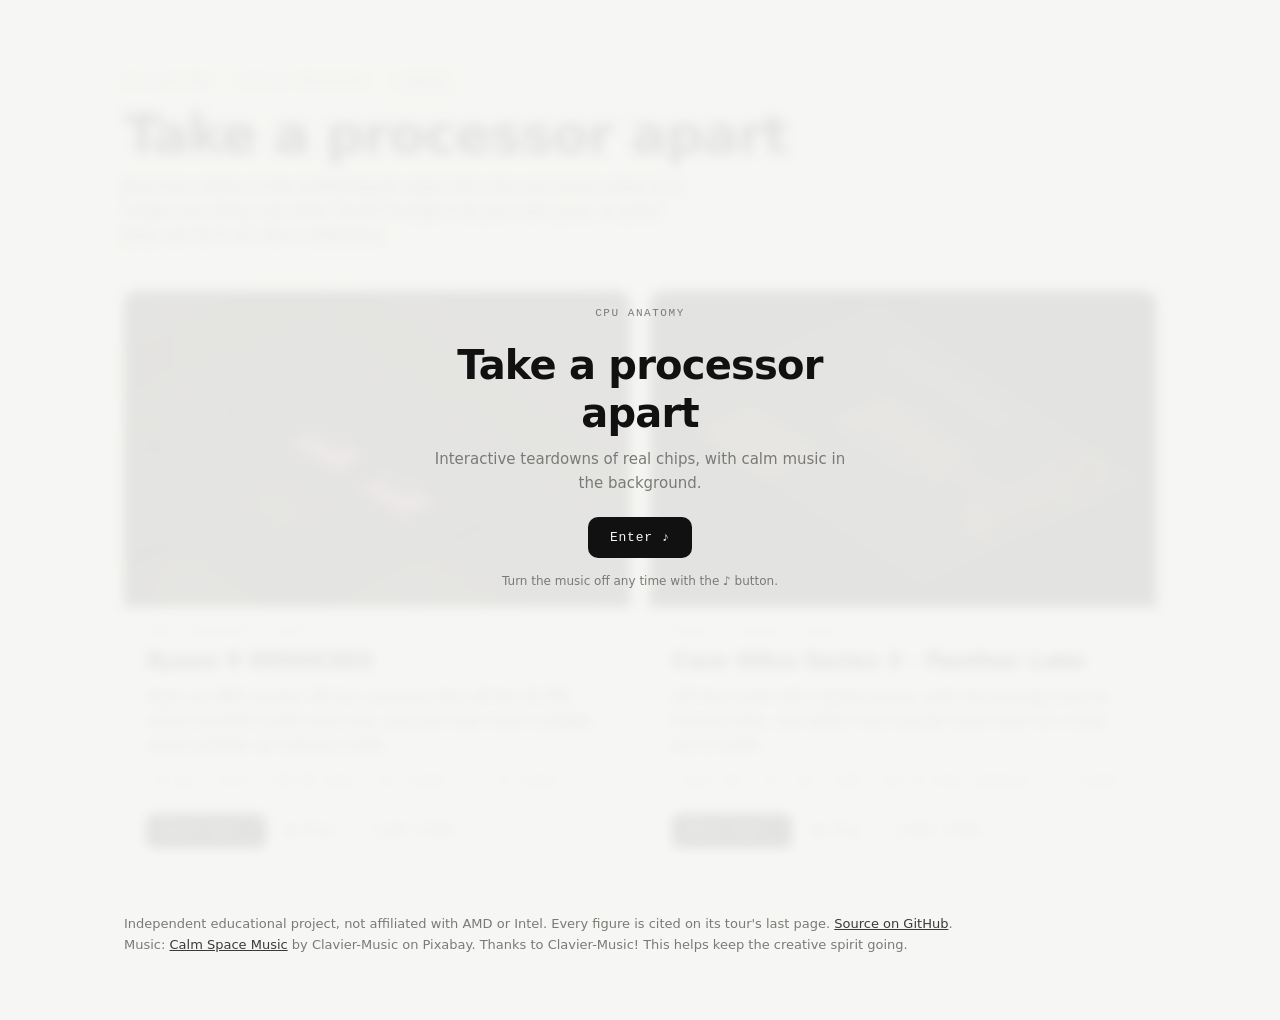
<file: index.html>
<!doctype html>
<html lang="en">
<head>
<meta charset="utf-8">
<meta name="viewport" content="width=device-width, initial-scale=1">
<title>CPU Anatomy</title>
<meta name="description" content="Interactive, scroll-driven teardowns of real processors, from the motherboard down to a single core.">
<style>
:root{--bg:#111;--card:#171717;--line:#2a2a2a;--text:#c9c9c9;--muted:#808080;--strong:#f2f2f2;--focus:#8a8a8a;color-scheme:dark}
@media (prefers-color-scheme:light){:root{--bg:#f6f6f4;--card:#fff;--line:#e2e2de;--text:#3a3a3a;--muted:#7a7a76;--strong:#111;--focus:#555;color-scheme:light}}
*{box-sizing:border-box}
body{margin:0;background:var(--bg);color:var(--text);font:15px/1.6 ui-sans-serif,system-ui,-apple-system,"Segoe UI",sans-serif}
main{max-width:1080px;margin:0 auto;padding:72px 24px 64px}
.kicker{font:11px/1 ui-monospace,SFMono-Regular,Menlo,monospace;letter-spacing:.14em;text-transform:uppercase;color:var(--muted);margin:0 0 14px}
h1{margin:0 0 12px;color:var(--strong);font-size:clamp(34px,5vw,54px);line-height:1.04;font-weight:600;letter-spacing:-.025em}
.lede{max-width:560px;margin:0 0 44px}
.grid{display:grid;grid-template-columns:repeat(auto-fit,minmax(min(100%,440px),1fr));gap:20px}
.cpu{display:flex;flex-direction:column;background:var(--card);border-radius:14px;box-shadow:0 0 0 1px var(--line);overflow:hidden}
.cpu img{display:block;width:100%;height:auto;aspect-ratio:16/10;object-fit:cover;object-position:50% 50%;background:#111}
.body{padding:20px 22px 22px;display:flex;flex-direction:column;gap:10px;flex:1}
.maker{font:11px/1 ui-monospace,SFMono-Regular,Menlo,monospace;letter-spacing:.12em;text-transform:uppercase;color:var(--muted)}
h2{margin:0;color:var(--strong);font-size:22px;line-height:1.2;font-weight:600;letter-spacing:-.01em}
.body p{margin:0}
.specs{display:flex;flex-wrap:wrap;gap:6px;margin:2px 0 6px;padding:0;list-style:none;font:11.5px/1 ui-monospace,SFMono-Regular,Menlo,monospace;color:var(--muted)}
.specs li{padding:6px 8px;border-radius:6px;box-shadow:0 0 0 1px var(--line)}
.actions{display:flex;flex-wrap:wrap;gap:8px;margin-top:auto;padding-top:6px}
.actions a{font:500 12px/1 ui-monospace,SFMono-Regular,Menlo,monospace;letter-spacing:.04em;text-decoration:none;color:var(--text);padding:11px 14px;border-radius:8px;box-shadow:0 0 0 1px var(--line)}
.actions a.go{background:var(--strong);color:var(--bg);box-shadow:none}
.actions a:hover{box-shadow:0 0 0 1px var(--focus)}
.actions a:focus-visible{outline:2px solid var(--focus);outline-offset:2px}
footer{margin-top:44px;font-size:13px;color:var(--muted)}
footer a{color:var(--text)}
.music{margin-left:10px;font:inherit;letter-spacing:.08em;color:var(--muted);background:none;border:0;border-radius:6px;padding:5px 8px;box-shadow:0 0 0 1px var(--line);cursor:pointer;text-transform:none}
.music[data-state="on"]{color:var(--strong)}
.music[data-state="off"]{text-decoration:line-through}
.music[data-state="waiting"]{color:var(--strong);animation:music-wait 1.6s ease-in-out infinite}
@keyframes music-wait{50%{box-shadow:0 0 0 1px var(--focus),0 0 0 4px color-mix(in oklab,var(--focus) 25%,transparent)}}
@media (prefers-reduced-motion:reduce){.music[data-state="waiting"]{animation:none}}
.music:focus-visible{outline:2px solid var(--focus);outline-offset:2px}

/* welcome screen: shown only while the browser is holding sound back; one click lets the music in */
.welcome{position:fixed;inset:0;z-index:10;display:grid;place-items:center;padding:24px;background:color-mix(in oklab,var(--bg) 92%,transparent);backdrop-filter:blur(6px);opacity:0;visibility:hidden;transition:opacity .5s ease,visibility 0s .5s}
html[data-music="waiting"]:not([data-entered]) .welcome{opacity:1;visibility:visible;transition:opacity .5s ease .35s,visibility 0s .35s}
.welcome div{text-align:center;max-width:420px}
.welcome h2{margin:0 0 10px;font-size:clamp(28px,4vw,40px);letter-spacing:-.02em}
.welcome p{margin:0 0 22px;color:var(--muted)}
.welcome button{font:500 13px/1 ui-monospace,SFMono-Regular,Menlo,monospace;letter-spacing:.06em;color:var(--bg);background:var(--strong);border:0;border-radius:10px;padding:14px 22px;cursor:pointer}
.welcome button:focus-visible{outline:2px solid var(--focus);outline-offset:3px}
.welcome small{display:block;margin-top:14px;font-size:12px;color:var(--muted)}
@media (prefers-reduced-motion:reduce){.welcome,html[data-music="waiting"]:not([data-entered]) .welcome{transition:none}}
</style>
</head>
<body>
<main>
  <p class="kicker">CPU Anatomy · pick a processor <button type="button" class="music" data-music data-src="assets/audio/calm-space-music.mp3" aria-label="Mute music">♪ music</button></p>
  <h1>Take a processor apart</h1>
  <p class="lede">Each tour starts at the motherboard, opens the chip and zooms down to a single core doing real work. Scroll through it at your own pace, or press play and let it run like a slideshow.</p>
  <div class="grid">
    <article class="cpu">
      <img src="assets/img/card-amd.jpg" alt="Isometric drawing of the Ryzen 9 9950X3D2 package with its compute dies lifted off the cache dies beneath them" width="880" height="550">
      <div class="body">
        <span class="maker">AMD · desktop · 2026</span>
        <h2>Ryzen 9 9950X3D2</h2>
        <p>Open an AM5 socket, lift the compute dies off the 64 MB cache stacked under each one, and see how much a bigger cache speeds up memory loads.</p>
        <ul class="specs"><li>16 Zen 5 cores</li><li>208 MB cache</li><li>3D V-Cache × 2</li><li>16 slides</li></ul>
        <div class="actions"><a class="go" href="ryzen-9950x3d2/">Start tour →</a><a href="ryzen-9950x3d2/?play">▶ Play</a><a href="ryzen-9950x3d2/light.html">Light theme</a></div>
      </div>
    </article>
    <article class="cpu">
      <img src="assets/img/card-intel.jpg" alt="Isometric drawing of a laptop mainboard with an Intel Panther Lake processor and its cooling module" width="880" height="550">
      <div class="body">
        <span class="maker">Intel · laptop · 2026</span>
        <h2>Core Ultra Series 3 · Panther Lake</h2>
        <p>Lift the cooler off a laptop board, split the package into its Foveros tiles, and watch one Cougar Cove core run a loop out of order.</p>
        <ul class="specs"><li>Intel 18A</li><li>4P + 8E + 4LPE</li><li>Out-of-order simulator</li><li>17 slides</li></ul>
        <div class="actions"><a class="go" href="panther-lake/">Start tour →</a><a href="panther-lake/?play">▶ Play</a><a href="panther-lake/light.html">Light theme</a></div>
      </div>
    </article>
  </div>
  <footer>Independent educational project, not affiliated with AMD or Intel. Every figure is cited on its tour's last page. <a href="https://github.com/hemagiri-rs/CPU-Anatomy">Source on GitHub</a>.<br>Music: <a href="https://pixabay.com/music/search/calm%20space%20music/">Calm Space Music</a> by Clavier-Music on Pixabay. Thanks to Clavier-Music! This helps keep the creative spirit going.</footer>
</main>
<div class="welcome" role="dialog" aria-modal="true" aria-labelledby="welcome-title">
  <div>
    <p class="kicker">CPU Anatomy</p>
    <h2 id="welcome-title">Take a processor apart</h2>
    <p>Interactive teardowns of real chips, with calm music in the background.</p>
    <button type="button" data-enter autofocus>Enter ♪</button>
    <small>Turn the music off any time with the ♪ button.</small>
  </div>
</div>
<script src="src/shared/ambient.js"></script>
<script>
  // any click or key on the welcome screen enters the site; the same gesture lets the music start
  const enter = () => document.documentElement.setAttribute("data-entered", "");
  document.querySelector(".welcome").addEventListener("click", enter);
  addEventListener("keydown", enter, { once: true });
</script>
</body>
</html>
</file>
